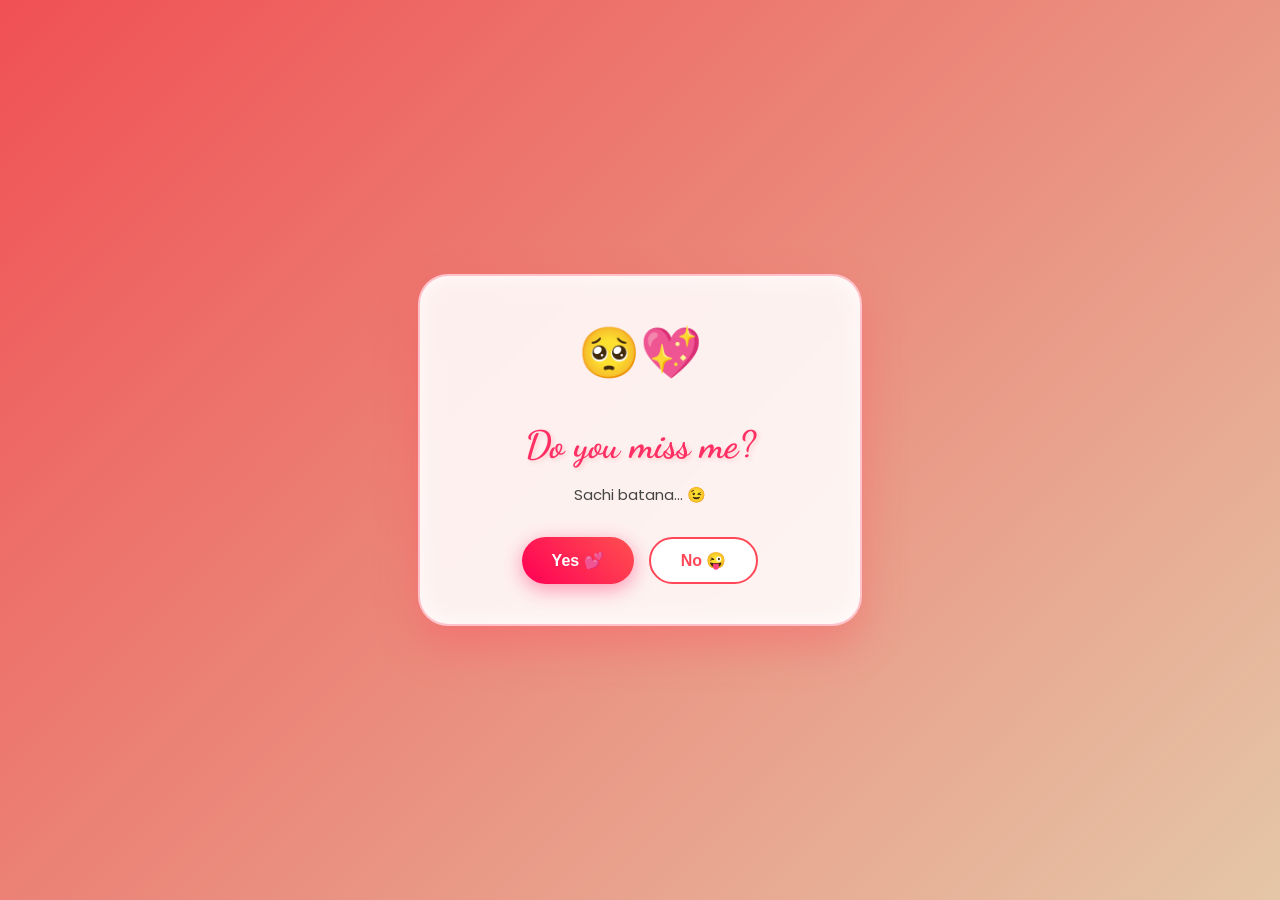
<file: index.html>
<!DOCTYPE html>
<html lang="hi">
<head>
    <meta charset="UTF-8">
    <meta name="viewport" content="width=device-width, initial-scale=1.0">
    <title>Do You Miss Me? ❤️</title>
    <link rel="stylesheet" href="style.css">
</head>
<body>
    <div class="card">
        <div style="font-size: 50px; margin-bottom: 10px;">🥺💖</div>
        <h2>Do you miss me?</h2>
        <p class="subtitle">Sachi batana... 😉</p>
        
        <div style="margin-top: 30px; display: flex; justify-content: center; gap: 15px;">
            <button class="btn yes-btn" onclick="location.href='birthday.html'">Yes 💕</button>
            <button class="btn no-btn" id="noBtn" onmouseover="moveButton()">No 😜</button>
        </div>
    </div>
    <script src="script.js"></script>
</body>
</html>
</file>
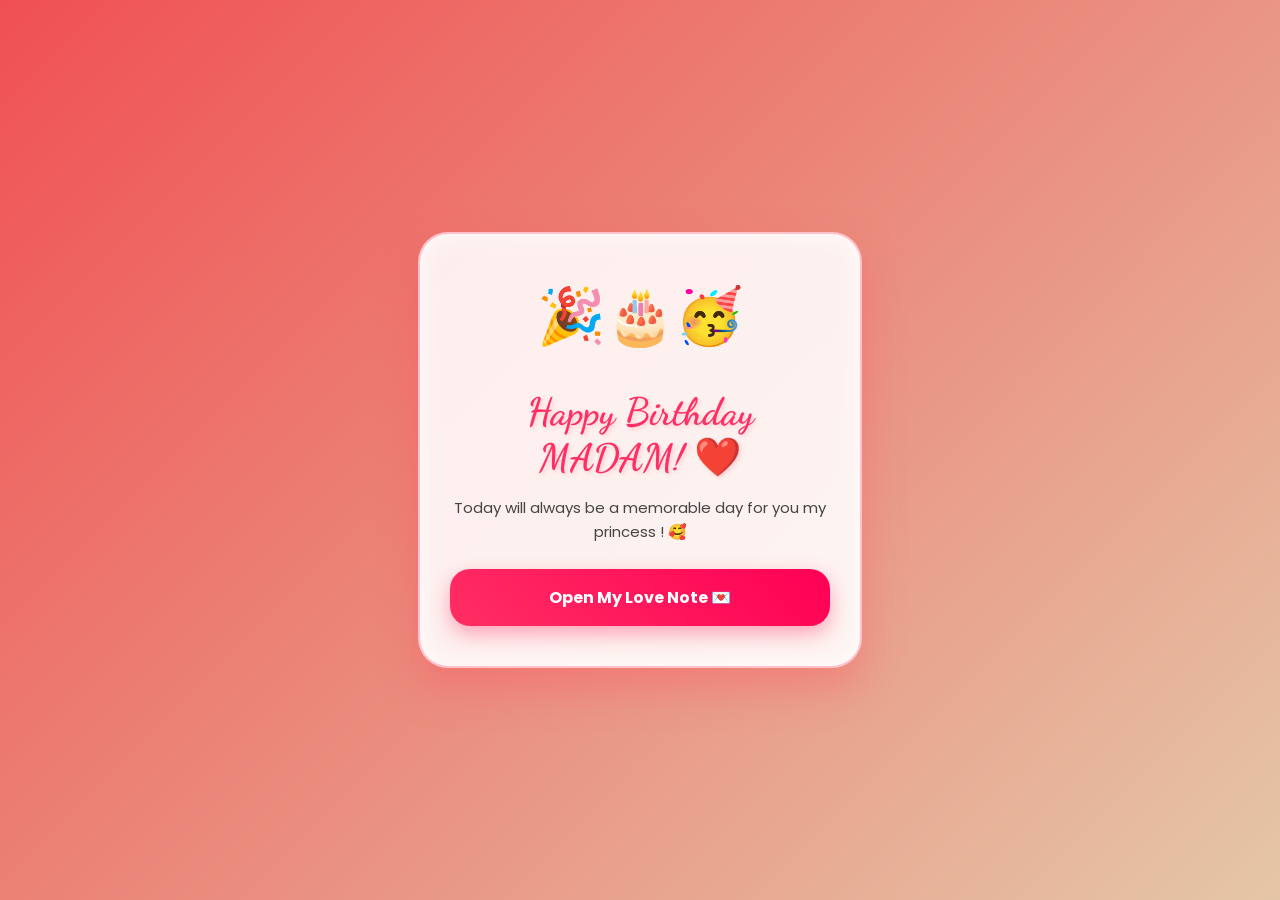
<file: birthday.html>
<!DOCTYPE html>
<html lang="hi">
<head>
    <meta charset="UTF-8">
    <meta name="viewport" content="width=device-width, initial-scale=1.0">
    <title>Happy Birthday My Love! 🎉</title>
    <link rel="stylesheet" href="style.css">
    <script>
        if (performance.navigation.type === 1) { window.location.href = "index.html"; }
    </script>
</head>
<body>
    <div class="card">
        <div style="font-size: 55px; margin-bottom: 10px;">🎉🎂🥳</div>
        <h2>Happy Birthday MADAM! ❤️</h2>
        <p class="subtitle">Today will always be a memorable day for you my princess ! 🥰</p>
        
        <div class="gift-box" onclick="location.href='message.html'">
            Open My Love Note 💌
        </div>
    </div>
</body>
</html>
</file>
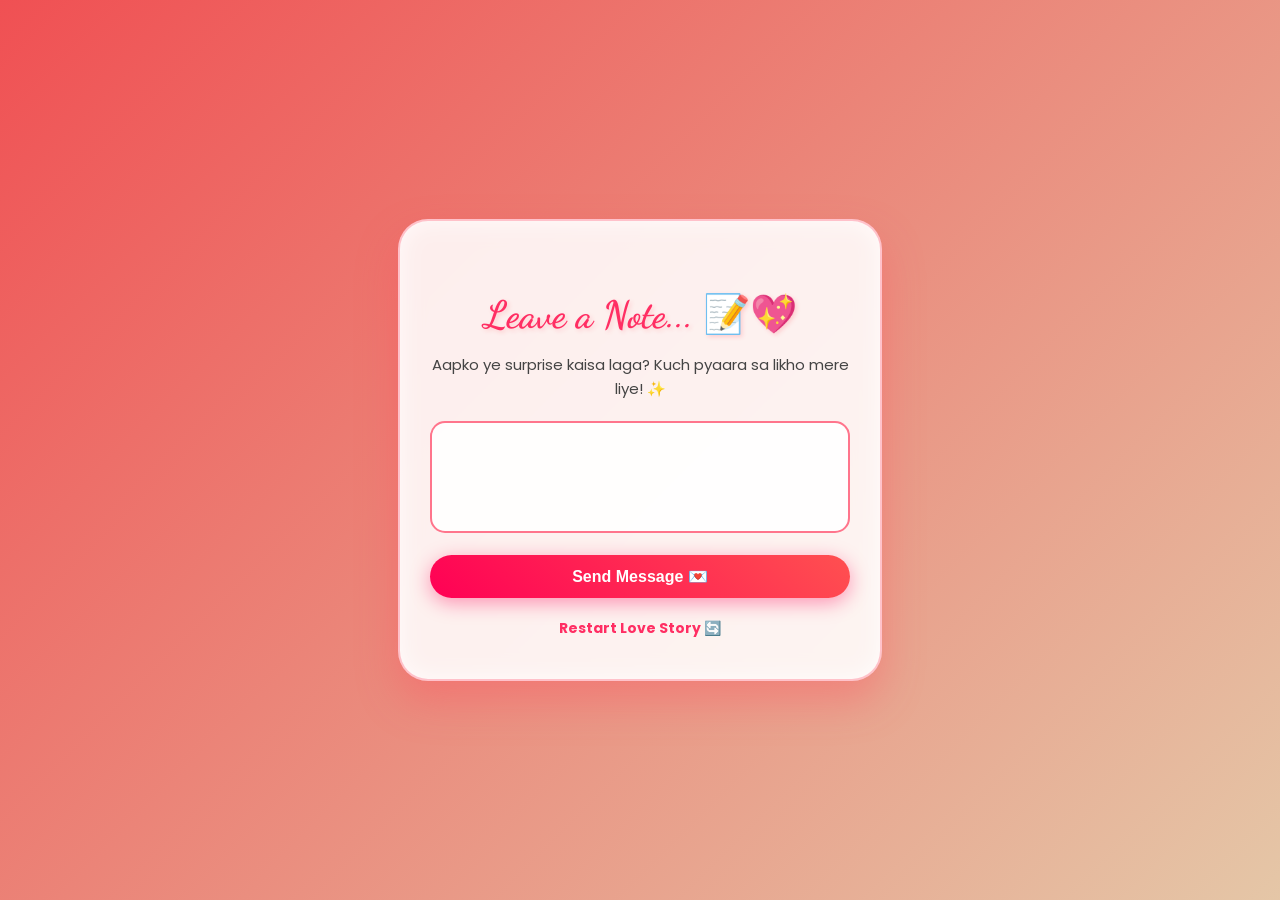
<file: feedback.html>
<!DOCTYPE html>
<html lang="hi">
<head>
    <meta charset="UTF-8">
    <meta name="viewport" content="width=device-width, initial-scale=1.0">
    <title>Send Me A Note 💌</title>
    <link rel="stylesheet" href="style.css">
    <script>
        if (performance.navigation.type === 1) { window.location.href = "index.html"; }
    </script>
</head>
<body>
    <div class="card" style="max-width: 420px;">
        <h2>Leave a Note... 📝💖</h2>
        <p class="subtitle">Aapko ye surprise kaisa laga? Kuch pyaara sa likho mere liye! ✨</p>
        
        <div style="margin-top: 20px;">
            <textarea 
                id="userMessage" 
                rows="4" 
                placeholder="Write your message here... 💕" 
                required 
                style="width: 100%; padding: 12px; border-radius: 15px; border: 2px solid #ff758c; font-family: 'Poppins', sans-serif; resize: none; box-sizing: border-box; outline: none; font-size: 14px; background: rgba(255, 255, 255, 0.9);">
            </textarea>
            
            <button type="button" onclick="sendDirectMail()" class="btn yes-btn" style="width: 100%; margin-top: 15px;">
                Send Message 💌
            </button>
        </div>

        <a href="index.html" style="display: block; margin-top: 20px; color: #ff2e63; font-weight: bold; text-decoration: none; font-size: 14px;">
            Restart Love Story 🔄
        </a>
    </div>

    <script>
        function sendDirectMail() {
            // AAPNA REAL GMAIL ID YAHAN DAALEIN
            const myEmail = "jishanans340@gmail.com"; 
            
            const message = document.getElementById("userMessage").value;
            
            if (message.trim() === "") {
                alert("Kripya pehle kuch message likhein! 💕");
                return;
            }

            const subject = encodeURIComponent("Birthday Surprise Feedback ❤️");
            const body = encodeURIComponent(message);

            // Direct Mail Client Open Karega
            window.location.href = `mailto:${myEmail}?subject=${subject}&body=${body}`;
        }
    </script>
</body>
</html>
</file>
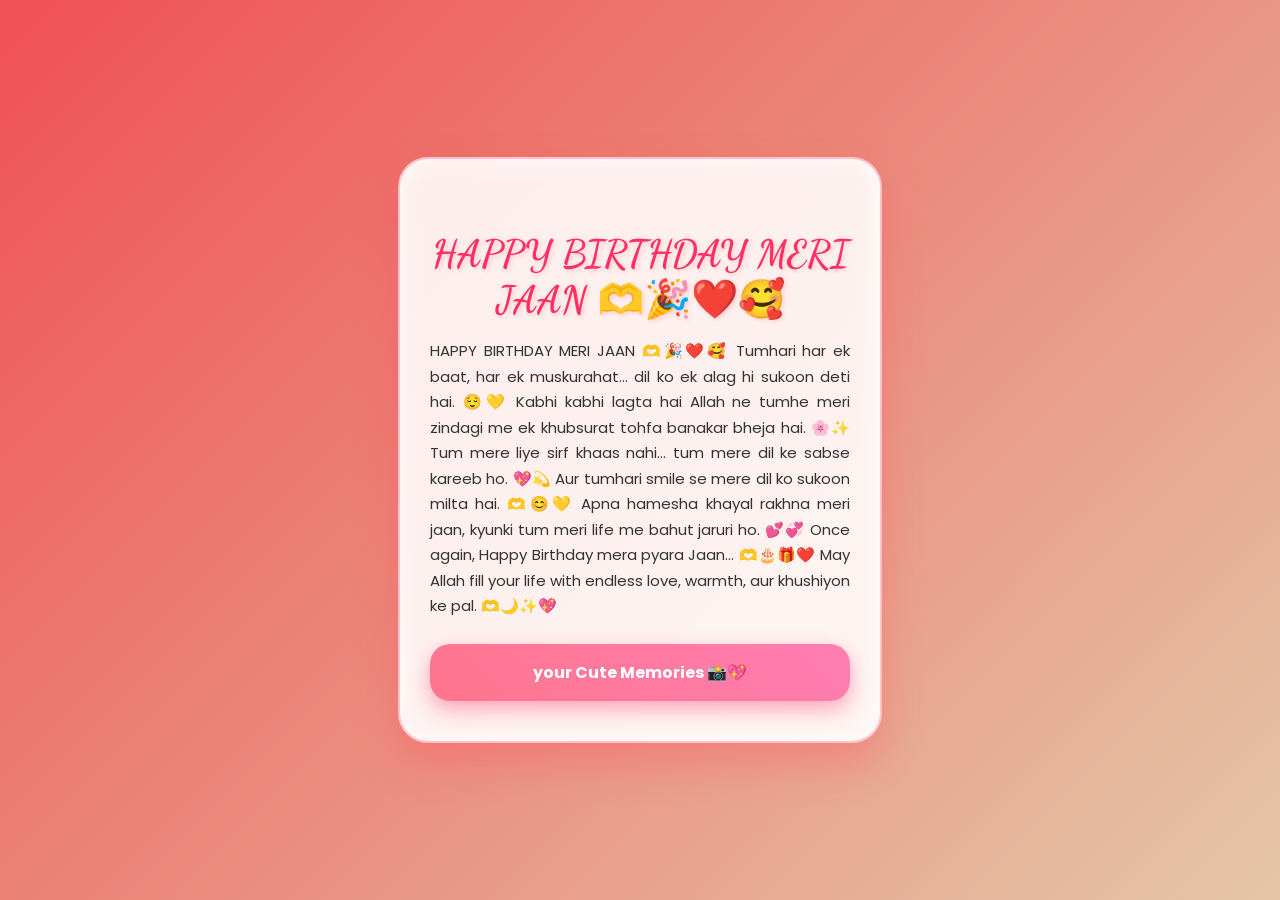
<file: message.html>
<!DOCTYPE html>
<html lang="hi">
<head>
    <meta charset="UTF-8">
    <meta name="viewport" content="width=device-width, initial-scale=1.0">
    <title>Love Letter 💌</title>
    <link rel="stylesheet" href="style.css">
    <script>
        if (performance.navigation.type === 1) { window.location.href = "index.html"; }
    </script>
</head>
<body>
    <div class="card" style="max-width: 420px;">
        <h2> HAPPY BIRTHDAY MERI JAAN 🫶🎉❤️🥰</h2>
        <p class="subtitle" style="text-align: justify; margin-top: 15px; line-height: 1.7; color: #333;">
            HAPPY BIRTHDAY MERI JAAN 🫶🎉❤️🥰 Tumhari har ek baat, har ek muskurahat… dil ko ek alag hi sukoon deti hai. 😌💛 Kabhi kabhi lagta hai Allah ne tumhe meri zindagi me ek khubsurat tohfa banakar bheja hai. 🌸✨ Tum mere liye sirf khaas nahi… tum mere dil ke sabse kareeb ho. 💖💫 Aur tumhari smile se mere dil ko sukoon milta hai. 🫶😊💛 Apna hamesha khayal rakhna meri jaan, kyunki tum meri life me bahut jaruri ho. 💕💞 Once again, Happy Birthday mera pyara Jaan… 🫶🎂🎁❤️ May Allah fill your life with endless love, warmth, aur khushiyon ke pal. 🫶🌙✨💖
        </p>
        
        <a href="gallery.html" style="text-decoration: none;">
            <div class="gift-box" style="background: linear-gradient(45deg, #ff758c, #ff7eb3);">
                your Cute Memories 📸💖
            </div>
        </a>
    </div>
</body>
</html>
</file>
<file: style.css>
@import url('https://fonts.googleapis.com/css2?family=Dancing+Script:wght@700&family=Poppins:wght@400;600&display=swap');

/* Dynamic Gradient Animated Background */
body {
    background: linear-gradient(-45deg, #ff4e50, #f9d423, #e1eec3, #f05053);
    background-size: 400% 400%;
    animation: gradientBG 12s ease infinite;
    font-family: 'Poppins', sans-serif;
    display: flex;
    justify-content: center;
    align-items: center;
    height: 100vh;
    margin: 0;
    overflow: hidden;
    position: relative;
}

/* Floating Hearts Layer */
body::before {
    content: "❤️ 💖 💕 💗 💓 ✨ 🌸 🔥 💘";
    position: absolute;
    top: -100px;
    left: 0;
    width: 100%;
    font-size: 30px;
    letter-spacing: 40px;
    opacity: 0.5;
    animation: floatHearts 8s linear infinite;
    pointer-events: none;
}

/* Glassmorphism Love Card */
.card {
    background: rgba(255, 255, 255, 0.88);
    backdrop-filter: blur(12px);
    padding: 40px 30px;
    border-radius: 30px;
    box-shadow: 0 20px 40px rgba(255, 75, 92, 0.35),
                0 0 25px rgba(255, 255, 255, 0.8) inset;
    border: 2px solid rgba(255, 182, 193, 0.8);
    text-align: center;
    width: 85%;
    max-width: 380px;
    animation: cardPop 0.8s cubic-bezier(0.175, 0.885, 0.32, 1.275);
    z-index: 10;
}

/* Romantic Cursive Titles */
h1, h2 {
    font-family: 'Dancing Script', cursive;
    color: #ff2e63;
    font-size: 38px;
    margin-bottom: 10px;
    text-shadow: 2px 2px 4px rgba(255, 71, 87, 0.2);
}

.subtitle {
    color: #444;
    font-size: 15px;
    line-height: 1.6;
}

/* Heart Glow Buttons */
.btn {
    padding: 12px 30px;
    border: none;
    border-radius: 30px;
    font-weight: bold;
    font-size: 16px;
    cursor: pointer;
    transition: all 0.3s ease;
}

.yes-btn { 
    background: linear-gradient(45deg, #ff0055, #ff5050);
    color: white; 
    box-shadow: 0 5px 20px rgba(255, 0, 85, 0.4);
}

.yes-btn:hover {
    transform: scale(1.1);
    box-shadow: 0 10px 30px rgba(255, 0, 85, 0.7);
}

.no-btn { 
    background-color: #ffffff; 
    color: #ff4757; 
    border: 2px solid #ff4757;
}

/* Interactive Gift Box with Beat Animation */
.gift-box {
    margin-top: 25px;
    padding: 16px;
    background: linear-gradient(45deg, #ff2e63, #ff0055);
    color: white;
    border-radius: 20px;
    cursor: pointer;
    font-weight: bold;
    font-size: 16px;
    box-shadow: 0 8px 20px rgba(255, 46, 99, 0.4);
    transition: all 0.3s ease;
    animation: heartBeat 1.5s infinite;
}

.gift-box:hover {
    transform: translateY(-3px) scale(1.05);
    box-shadow: 0 12px 28px rgba(255, 0, 85, 0.6);
}

/* Animations */
@keyframes gradientBG {
    0% { background-position: 0% 50%; }
    50% { background-position: 100% 50%; }
    100% { background-position: 0% 50%; }
}

@keyframes floatHearts {
    0% {
        transform: translateY(0) rotate(0deg);
        opacity: 0.8;
    }
    100% {
        transform: translateY(110vh) rotate(360deg);
        opacity: 0;
    }
}

@keyframes cardPop {
    0% { opacity: 0; transform: scale(0.6) translateY(40px); }
    100% { opacity: 1; transform: scale(1) translateY(0); }
}

@keyframes heartBeat {
    0%, 100% { transform: scale(1); }
    14% { transform: scale(1.06); }
    28% { transform: scale(1); }
    42% { transform: scale(1.06); }
    70% { transform: scale(1); }
}
</file>
